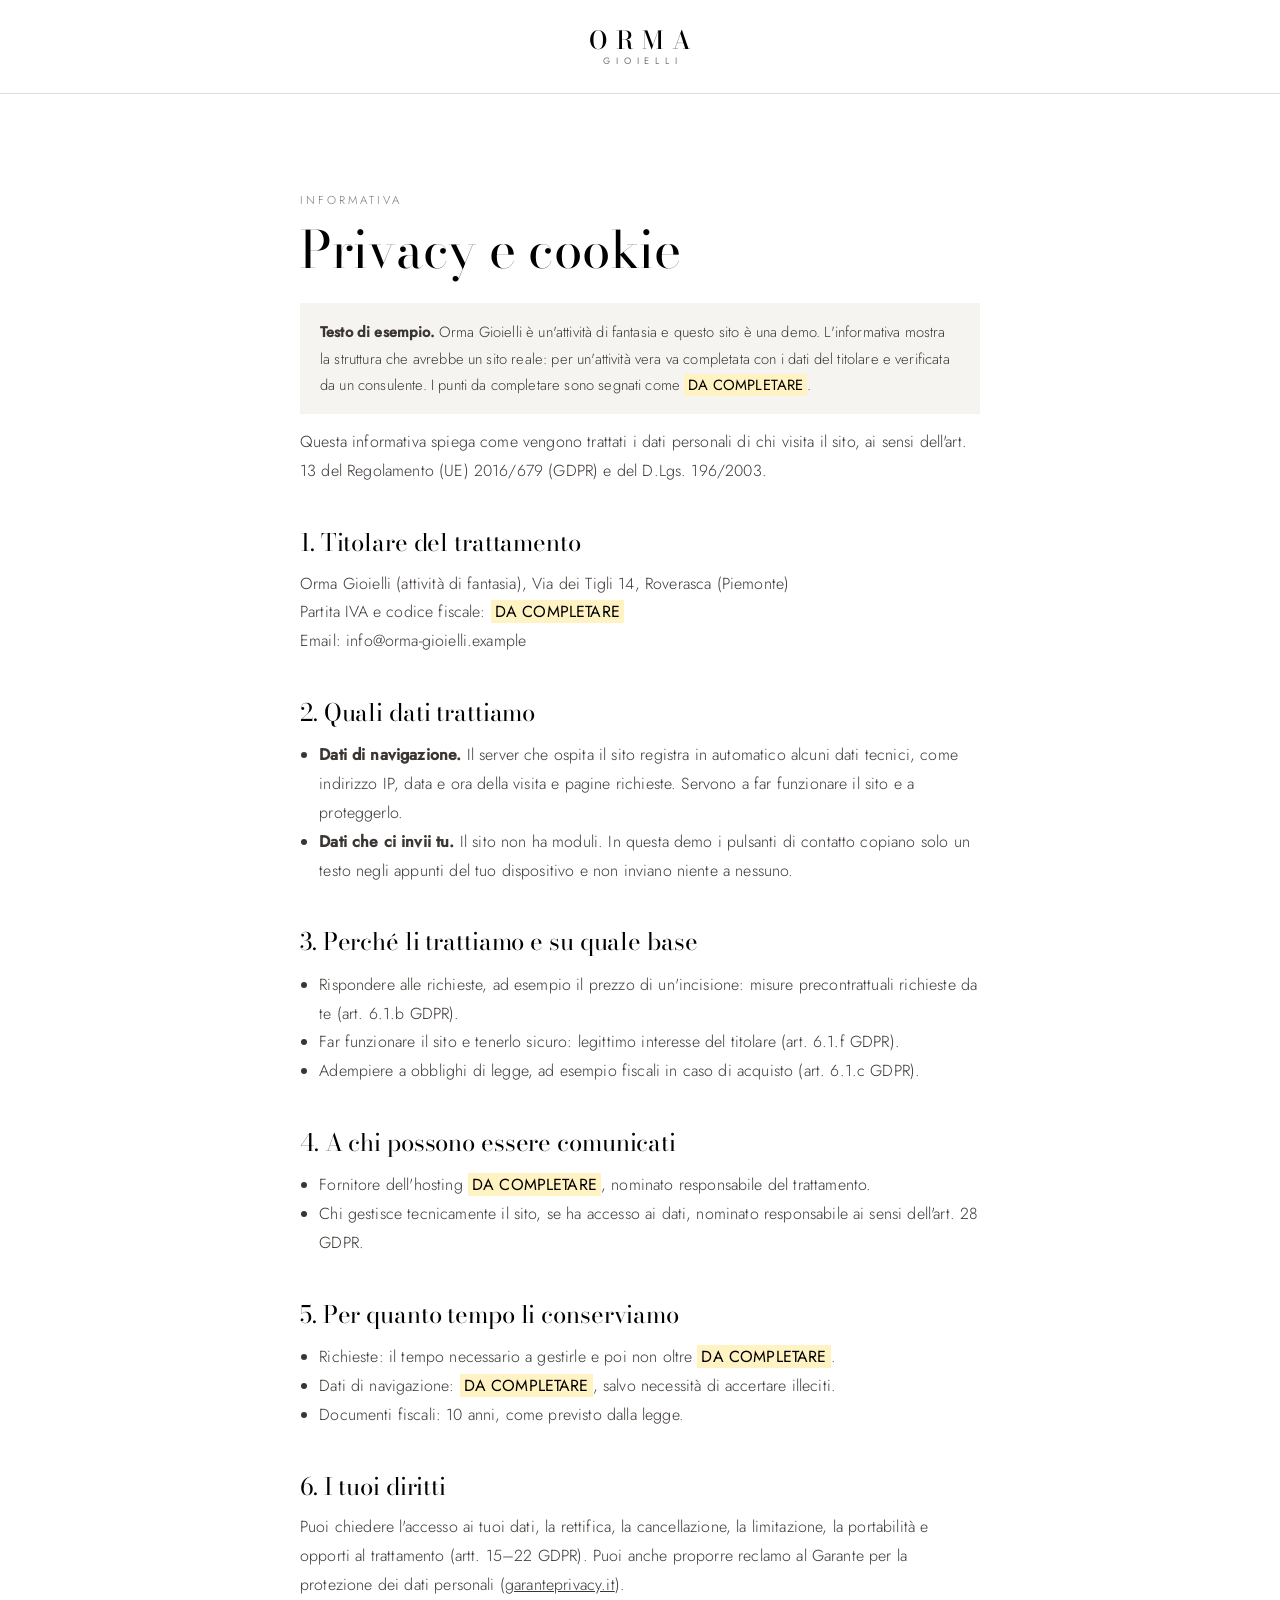
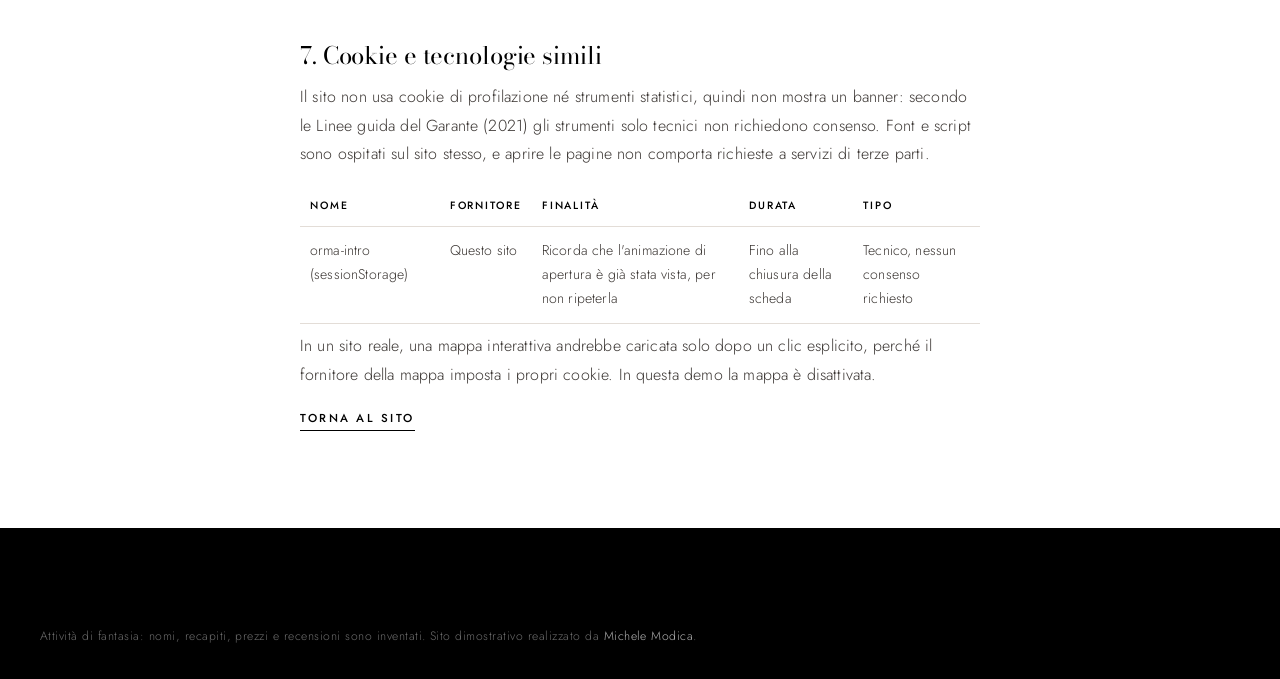
<file: privacy.html>
<!doctype html>
<html lang="it">
<head>
  <meta charset="utf-8">
  <meta name="viewport" content="width=device-width, initial-scale=1">
  <title>Privacy e cookie | Orma Gioielli (demo)</title>
  <meta name="description" content="Informativa di esempio per il sito dimostrativo di una gioielleria di fantasia.">
  <meta name="robots" content="noindex, nofollow">
  <link rel="icon" href="data:image/svg+xml,%3Csvg xmlns='http://www.w3.org/2000/svg' viewBox='0 0 32 32'%3E%3Crect width='32' height='32' fill='%23000'/%3E%3Ctext x='16' y='23' font-family='Georgia,serif' font-size='20' fill='%23fff' text-anchor='middle'%3EO%3C/text%3E%3C/svg%3E">
  <link rel="stylesheet" href="assets/fonts/fonts.css">
  <link rel="stylesheet" href="assets/site.css?v=13">
</head>
<body class="legal-page">
  <header class="legal-header">
    <a class="brand" href="index.html" aria-label="Orma Gioielli, torna al sito">
      <span class="brand-name">Orma</span>
      <span class="brand-sub">Gioielli</span>
    </a>
  </header>

  <main class="legal">
    <p class="kicker">Informativa</p>
    <h1>Privacy e cookie</h1>
    <p class="legal-note"><strong>Testo di esempio.</strong> Orma Gioielli è un'attività di fantasia e questo sito è una demo. L'informativa mostra la struttura che avrebbe un sito reale: per un'attività vera va completata con i dati del titolare e verificata da un consulente. I punti da completare sono segnati come <span class="todo">DA COMPLETARE</span>.</p>

    <p>Questa informativa spiega come vengono trattati i dati personali di chi visita il sito, ai sensi dell'art. 13 del Regolamento (UE) 2016/679 (GDPR) e del D.Lgs. 196/2003.</p>

    <h2>1. Titolare del trattamento</h2>
    <p>Orma Gioielli (attività di fantasia), Via dei Tigli 14, Roverasca (Piemonte)<br>
      Partita IVA e codice fiscale: <span class="todo">DA COMPLETARE</span><br>
      Email: info@orma-gioielli.example</p>

    <h2>2. Quali dati trattiamo</h2>
    <ul>
      <li><strong>Dati di navigazione.</strong> Il server che ospita il sito registra in automatico alcuni dati tecnici, come indirizzo IP, data e ora della visita e pagine richieste. Servono a far funzionare il sito e a proteggerlo.</li>
      <li><strong>Dati che ci invii tu.</strong> Il sito non ha moduli. In questa demo i pulsanti di contatto copiano solo un testo negli appunti del tuo dispositivo e non inviano niente a nessuno.</li>
    </ul>

    <h2>3. Perché li trattiamo e su quale base</h2>
    <ul>
      <li>Rispondere alle richieste, ad esempio il prezzo di un'incisione: misure precontrattuali richieste da te (art. 6.1.b GDPR).</li>
      <li>Far funzionare il sito e tenerlo sicuro: legittimo interesse del titolare (art. 6.1.f GDPR).</li>
      <li>Adempiere a obblighi di legge, ad esempio fiscali in caso di acquisto (art. 6.1.c GDPR).</li>
    </ul>

    <h2>4. A chi possono essere comunicati</h2>
    <ul>
      <li>Fornitore dell'hosting <span class="todo">DA COMPLETARE</span>, nominato responsabile del trattamento.</li>
      <li>Chi gestisce tecnicamente il sito, se ha accesso ai dati, nominato responsabile ai sensi dell'art. 28 GDPR.</li>
    </ul>

    <h2>5. Per quanto tempo li conserviamo</h2>
    <ul>
      <li>Richieste: il tempo necessario a gestirle e poi non oltre <span class="todo">DA COMPLETARE</span>.</li>
      <li>Dati di navigazione: <span class="todo">DA COMPLETARE</span>, salvo necessità di accertare illeciti.</li>
      <li>Documenti fiscali: 10 anni, come previsto dalla legge.</li>
    </ul>

    <h2>6. I tuoi diritti</h2>
    <p>Puoi chiedere l'accesso ai tuoi dati, la rettifica, la cancellazione, la limitazione, la portabilità e opporti al trattamento (artt. 15–22 GDPR). Puoi anche proporre reclamo al Garante per la protezione dei dati personali (<a href="https://www.garanteprivacy.it" target="_blank" rel="noopener">garanteprivacy.it</a>).</p>

    <h2 id="cookie">7. Cookie e tecnologie simili</h2>
    <p>Il sito non usa cookie di profilazione né strumenti statistici, quindi non mostra un banner: secondo le Linee guida del Garante (2021) gli strumenti solo tecnici non richiedono consenso. Font e script sono ospitati sul sito stesso, e aprire le pagine non comporta richieste a servizi di terze parti.</p>
    <div class="table-scroll">
    <table class="legal-table">
      <thead>
        <tr><th>Nome</th><th>Fornitore</th><th>Finalità</th><th>Durata</th><th>Tipo</th></tr>
      </thead>
      <tbody>
        <tr><td>orma-intro (sessionStorage)</td><td>Questo sito</td><td>Ricorda che l'animazione di apertura è già stata vista, per non ripeterla</td><td>Fino alla chiusura della scheda</td><td>Tecnico, nessun consenso richiesto</td></tr>
      </tbody>
    </table>
    </div>
    <p>In un sito reale, una mappa interattiva andrebbe caricata solo dopo un clic esplicito, perché il fornitore della mappa imposta i propri cookie. In questa demo la mappa è disattivata.</p>

    <p class="legal-back"><a class="link" href="index.html">Torna al sito</a></p>
  </main>

  <footer class="site-footer">
    <p class="wrap footer-note">Attività di fantasia: nomi, recapiti, prezzi e recensioni sono inventati. Sito dimostrativo realizzato da <a href="https://www.modicamichele.it">Michele Modica</a>.</p>
  </footer>
</body>
</html>
</file>
<file: assets/fonts/fonts.css>
/* Font in locale (niente richieste a Google Fonts): sottoinsieme latino */
@font-face { font-family: "Bodoni Moda"; font-style: italic; font-weight: 400; font-display: swap; src: url("bodoni-moda-italic.woff2") format("woff2"); unicode-range: U+0000-00FF, U+0131, U+0152-0153, U+02BB-02BC, U+02C6, U+02DA, U+02DC, U+0304, U+0308, U+0329, U+2000-206F, U+20AC, U+2122, U+2191, U+2193, U+2212, U+2215, U+FEFF, U+FFFD; }
@font-face { font-family: "Bodoni Moda"; font-style: normal; font-weight: 400 500; font-display: swap; src: url("bodoni-moda.woff2") format("woff2"); unicode-range: U+0000-00FF, U+0131, U+0152-0153, U+02BB-02BC, U+02C6, U+02DA, U+02DC, U+0304, U+0308, U+0329, U+2000-206F, U+20AC, U+2122, U+2191, U+2193, U+2212, U+2215, U+FEFF, U+FFFD; }
@font-face { font-family: "Courier Prime"; font-style: normal; font-weight: 700; font-display: swap; src: url("courier-prime.woff2") format("woff2"); unicode-range: U+0000-00FF, U+0131, U+0152-0153, U+02BB-02BC, U+02C6, U+02DA, U+02DC, U+0304, U+0308, U+0329, U+2000-206F, U+20AC, U+2122, U+2191, U+2193, U+2212, U+2215, U+FEFF, U+FFFD; }
@font-face { font-family: "Josefin Sans"; font-style: normal; font-weight: 600; font-display: swap; src: url("josefin-sans.woff2") format("woff2"); unicode-range: U+0000-00FF, U+0131, U+0152-0153, U+02BB-02BC, U+02C6, U+02DA, U+02DC, U+0304, U+0308, U+0329, U+2000-206F, U+20AC, U+2122, U+2191, U+2193, U+2212, U+2215, U+FEFF, U+FFFD; }
@font-face { font-family: "Jost"; font-style: normal; font-weight: 300 500; font-display: swap; src: url("jost.woff2") format("woff2"); unicode-range: U+0000-00FF, U+0131, U+0152-0153, U+02BB-02BC, U+02C6, U+02DA, U+02DC, U+0304, U+0308, U+0329, U+2000-206F, U+20AC, U+2122, U+2191, U+2193, U+2212, U+2215, U+FEFF, U+FFFD; }
@font-face { font-family: "Pinyon Script"; font-style: normal; font-weight: 400; font-display: swap; src: url("pinyon-script.woff2") format("woff2"); unicode-range: U+0000-00FF, U+0131, U+0152-0153, U+02BB-02BC, U+02C6, U+02DA, U+02DC, U+0304, U+0308, U+0329, U+2000-206F, U+20AC, U+2122, U+2191, U+2193, U+2212, U+2215, U+FEFF, U+FFFD; }
</file>
<file: assets/site.css>
/* Orma Gioielli (attività di fantasia) — concept "maison"
   Bianco, nero e una sola tinta firma: rosa cipria. */
:root {
  --white: #FFFFFF;
  --porcelain: #F6F4F1;
  --cipria: #EFE2DC;
  --ink: #000000;
  --text: #3B3633;
  --muted: #7C746E;
  --line: #E3DDD7;
  --gold: #A88B5C;

  --serif: "Bodoni Moda", "Didot", "Bodoni 72", Georgia, serif;
  --sans: "Jost", "Futura", "Century Gothic", system-ui, sans-serif;

  --wrap: 1320px;
  --gutter: 20px;
  --announce-h: 36px;
  --header-h: 76px;
  --header-h-compact: 60px;
  --header-offset: 112px;
  --sbw: 0px;
  --ease: cubic-bezier(.22, .61, .2, 1);
  --ease-slow: cubic-bezier(.16, 1, .3, 1);
}
@media (min-width: 760px) { :root { --gutter: 40px; } }

*, *::before, *::after { box-sizing: border-box; }
html { scroll-behavior: smooth; scroll-padding-top: 72px; -webkit-text-size-adjust: 100%; }
body {
  margin: 0; padding-top: calc(var(--announce-h) + var(--header-h));
  background: var(--white); color: var(--text);
  font: 400 1rem/1.7 var(--sans); letter-spacing: .01em;
  -webkit-font-smoothing: antialiased; overflow-x: hidden;
}
img { display: block; max-width: 100%; height: auto; }
a { color: inherit; }
p { margin: 0; text-wrap: pretty; }
h1, h2, h3 { margin: 0; font-family: var(--serif); font-weight: 400; color: var(--ink); letter-spacing: -.005em; }
h1 { font-size: clamp(2.7rem, 6.4vw, 5.6rem); line-height: 1.02; }
h2 { font-size: clamp(2.1rem, 4.2vw, 3.6rem); line-height: 1.06; text-wrap: balance; }
h3 { font-size: 1.35rem; line-height: 1.25; }
button { font: inherit; }

.wrap { width: 100%; max-width: var(--wrap); margin-inline: auto; padding-inline: var(--gutter); }
.section { padding-block: clamp(80px, 11vw, 150px); }
.section-title { text-align: center; margin-bottom: clamp(40px, 6vw, 72px); }
.kicker { font: 500 .72rem/1.4 var(--sans); letter-spacing: .26em; text-transform: uppercase; color: var(--muted); }

.skip-link { position: fixed; left: -9999px; top: 8px; z-index: 300; background: var(--ink); color: #fff; padding: 10px 16px; }
.skip-link:focus { left: 8px; }
:focus-visible { outline: 1.5px solid var(--ink); outline-offset: 4px; }

/* ---------- Bottoni e link ---------- */
.btn {
  display: inline-flex; align-items: center; justify-content: center;
  min-height: 52px; padding: 14px 34px; border: 1px solid var(--ink); border-radius: 0;
  background: var(--ink); color: #fff; cursor: pointer; text-decoration: none; text-align: center;
  font: 500 .74rem/1.2 var(--sans); letter-spacing: .22em; text-transform: uppercase;
  transition: background-color .35s var(--ease), color .35s var(--ease), border-color .35s var(--ease);
}
.btn:hover { background: transparent; color: var(--ink); }
.btn-outline { background: transparent; color: var(--ink); }
.btn-outline:hover { background: var(--ink); color: #fff; }
.btn-light { background: #fff; color: var(--ink); border-color: #fff; }
.btn-light:hover { background: transparent; color: #fff; }
.btn-outline-light { background: transparent; color: #fff; border-color: rgba(255, 255, 255, .7); }
.btn-outline-light:hover { background: #fff; color: var(--ink); border-color: #fff; }

.link {
  display: inline-block; font: 500 .72rem/1 var(--sans); letter-spacing: .22em; text-transform: uppercase;
  color: var(--ink); text-decoration: none; padding-bottom: 6px;
  background: linear-gradient(currentColor, currentColor) left bottom / 100% 1px no-repeat;
  transition: background-size .5s var(--ease);
}
.link:hover, a:hover > .link { background-size: 30% 1px; }
.link-light { color: #fff; }

/* ---------- Masthead: barra annunci + header ---------- */
.masthead {
  position: fixed; top: 0; left: 0; right: 0; z-index: 50;
  transition: transform .7s var(--ease-slow);
}
.masthead.is-compact { transform: translateY(calc(-1 * var(--announce-h))); }
.masthead.is-hidden { transform: translateY(-100%); }

.announce { position: relative; height: var(--announce-h); overflow: hidden; background: var(--ink); color: #fff; }
.announce-item {
  position: absolute; inset: 0; display: flex; align-items: center; justify-content: center;
  padding-inline: var(--gutter); white-space: nowrap; overflow: hidden; text-overflow: ellipsis;
  font: 400 .66rem/1 var(--sans); letter-spacing: .2em; text-transform: uppercase;
  opacity: 0; transform: translateY(10px); transition: opacity .8s var(--ease), transform .9s var(--ease-slow);
}
.announce-item.is-active { opacity: 1; transform: none; }
.announce-item.is-leaving { opacity: 0; transform: translateY(-10px); }
@media (min-width: 760px) { .announce-item { font-size: .7rem; } }

.site-header { background: rgba(255, 255, 255, .97); border-bottom: 1px solid transparent; transition: border-color .4s; }
.masthead.is-compact .site-header { border-bottom-color: var(--line); }
.header-inner {
  display: grid; grid-template-columns: 1fr auto 1fr; align-items: center;
  min-height: var(--header-h); padding-inline: var(--gutter); max-width: 1600px; margin-inline: auto;
  transition: min-height .6s var(--ease-slow);
}
.masthead.is-compact .header-inner { min-height: var(--header-h-compact); }

.brand { grid-column: 2; display: grid; justify-items: center; gap: 3px; text-decoration: none; color: var(--ink); transition: transform .6s var(--ease-slow); }
.brand-name { font: 500 1.55rem/1 var(--serif); letter-spacing: .34em; text-transform: uppercase; margin-right: -.34em; }
.brand-sub { font: 400 .58rem/1 var(--sans); letter-spacing: .62em; text-transform: uppercase; margin-right: -.62em; color: var(--muted); transition: opacity .4s; }
.masthead.is-compact .brand { transform: scale(.86); }
.masthead.is-compact .brand-sub { opacity: 0; }
.brand-light { color: #fff; }
.brand-light .brand-sub { color: rgba(255, 255, 255, .55); }

.menu-toggle, .menu-close {
  grid-column: 1; justify-self: start; display: inline-flex; align-items: center; gap: 12px;
  min-height: 44px; padding: 0; border: 0; background: none; cursor: pointer; color: inherit;
  font: 500 .7rem/1 var(--sans); letter-spacing: .22em; text-transform: uppercase;
}
.menu-toggle { color: var(--ink); }
@media (max-width: 479px) {
  /* su schermi stretti resta solo l'icona: l'etichetta rimane per i lettori di schermo */
  .menu-toggle-label { position: absolute; width: 1px; height: 1px; overflow: hidden; clip-path: inset(50%); white-space: nowrap; }
  .brand-name { font-size: 1.32rem; letter-spacing: .3em; margin-right: -.3em; }
  .menu-toggle, .menu-close { min-width: 44px; }
}
.burger { position: relative; display: inline-block; width: 24px; height: 10px; }
.burger i { position: absolute; left: 0; right: 0; height: 1px; background: currentColor; transition: transform .6s var(--ease-slow), top .6s var(--ease-slow); }
.burger i:first-child { top: 0; }
.burger i:last-child { top: 9px; }
.burger.is-x i:first-child { top: 4.5px; transform: rotate(45deg); }
.burger.is-x i:last-child { top: 4.5px; transform: rotate(-45deg); }

.site-nav { display: none; }
.header-tools { grid-column: 3; justify-self: end; display: flex; align-items: center; gap: 24px; }
.tool { display: inline-flex; align-items: center; gap: 9px; min-height: 44px; text-decoration: none; color: var(--ink); font: 400 .7rem/1 var(--sans); letter-spacing: .18em; text-transform: uppercase; }
button.tool { background: none; border: 0; padding: 0; cursor: pointer; }
.tool svg { width: 19px; height: 19px; fill: none; stroke: currentColor; stroke-width: 1.2; }
.tool-status { display: none; }

@media (min-width: 960px) {
  .menu-toggle { display: none; }
  .tool-status { display: inline-flex; }
  .site-nav { grid-column: 1; grid-row: 1; display: flex; gap: 30px; }
  .site-nav a {
    padding: 6px 0; text-decoration: none; color: var(--ink);
    font: 400 .7rem/1 var(--sans); letter-spacing: .2em; text-transform: uppercase;
    background: linear-gradient(currentColor, currentColor) left bottom / 0 1px no-repeat;
    transition: background-size .45s var(--ease);
  }
  .site-nav a:hover, .site-nav a.is-current { background-size: 100% 1px; }
}

/* ---------- Menu mobile a schermo intero ---------- */
.menu-overlay {
  position: fixed; inset: 0; z-index: 100;
  display: grid; grid-template-rows: auto 1fr auto;
  background: var(--ink); color: #fff;
  overflow-y: auto; overscroll-behavior: contain;
  clip-path: inset(0 0 100% 0); transition: clip-path .8s var(--ease-slow);
}
.menu-overlay[hidden] { display: none; }
.menu-overlay.is-open { clip-path: inset(0 0 0 0); }
.menu-top {
  display: grid; grid-template-columns: 1fr auto 1fr; align-items: center;
  min-height: var(--header-h); padding: 0 var(--gutter);
  border-bottom: 1px solid rgba(255, 255, 255, .12);
}
.menu-top .brand { pointer-events: none; }
.menu-overlay.is-open .menu-close .burger i { transition-delay: .25s; }
.menu-overlay.is-open .menu-close .burger i:first-child { top: 4.5px; transform: rotate(45deg); }
.menu-overlay.is-open .menu-close .burger i:last-child { top: 4.5px; transform: rotate(-45deg); }

.menu-nav { display: grid; align-content: center; padding: 28px var(--gutter); }
.menu-nav a {
  display: block; overflow: hidden; padding: 6px 0; text-decoration: none; color: #fff;
  font: 400 clamp(2.5rem, 11.5vw, 3.8rem)/1.1 var(--serif);
  transition: opacity .4s;
}
.menu-nav a span { display: inline-block; transform: translateY(115%); transition: transform .5s var(--ease); }
.menu-overlay.is-open .menu-nav a span { transform: none; transition: transform 1s var(--ease-slow) calc(.2s + var(--i) * .07s); }
.menu-nav:hover a { opacity: .45; }
.menu-nav a:hover, .menu-nav a:focus-visible { opacity: 1; }
.menu-nav a:focus-visible { outline-color: #fff; }

.menu-foot {
  display: grid; gap: 16px; padding: 26px var(--gutter) calc(30px + env(safe-area-inset-bottom));
  border-top: 1px solid rgba(255, 255, 255, .12);
  opacity: 0; transform: translateY(14px); transition: opacity .3s, transform .4s;
}
.menu-overlay.is-open .menu-foot { opacity: 1; transform: none; transition: opacity .8s ease .55s, transform 1s var(--ease-slow) .55s; }
.menu-address { font-size: .92rem; font-weight: 300; color: rgba(255, 255, 255, .7); }
.menu-actions { display: flex; flex-wrap: wrap; align-items: center; gap: 14px 26px; }
.menu-overlay :focus-visible { outline-color: #fff; }
@media (min-width: 960px) { .menu-overlay { display: none !important; } }

/* blocco dello scroll quando menu o scheda sono aperti */
.is-locked body { position: fixed; left: 0; right: 0; width: 100%; overflow: hidden; padding-right: var(--sbw); }
.is-locked .masthead { right: var(--sbw); }

/* ---------- Intro (solo alla prima visita) ---------- */
.intro {
  position: fixed; inset: 0; z-index: 200; display: none; place-items: center;
  background: var(--ink); color: #fff;
  clip-path: inset(0 0 0 0); transition: clip-path 1.15s var(--ease-slow);
}
.has-intro .intro { display: grid; animation: intro-failsafe .01s linear 5s forwards; }
.intro.is-out { clip-path: inset(0 0 100% 0); }
@keyframes intro-failsafe { to { visibility: hidden; opacity: 0; pointer-events: none; } }
.intro-active { overflow: hidden; }
.intro-mark { display: grid; justify-items: center; gap: 16px; }
.intro-name { font: 500 clamp(1.9rem, 7vw, 3rem)/1 var(--serif); letter-spacing: .34em; text-transform: uppercase; margin-right: -.34em; }
.intro-name span { display: inline-block; opacity: 0; transform: translateY(18px); animation: intro-letter 1s var(--ease-slow) forwards; animation-delay: calc(.1s + var(--i) * .065s); }
.intro-line { display: block; width: 0; height: 1px; background: rgba(255, 255, 255, .55); animation: intro-line 1.2s var(--ease-slow) .45s forwards; }
.intro-sub { font: 400 .64rem/1 var(--sans); letter-spacing: .62em; text-transform: uppercase; margin-right: -.62em; color: rgba(255, 255, 255, .6); opacity: 0; animation: intro-fade .9s ease .75s forwards; }
@keyframes intro-letter { to { opacity: 1; transform: none; } }
@keyframes intro-line { to { width: 132px; } }
@keyframes intro-fade { to { opacity: 1; } }

/* ---------- Hero ---------- */
.hero { position: relative; height: min(calc(100svh - var(--announce-h) - var(--header-h)), 900px); min-height: 560px; overflow: hidden; background: #1b1715; color: #fff; }
.hero-photo {
  position: absolute; left: 0; right: 0; top: -8%; bottom: -8%; margin: 0;
  transform: scaleX(-1) translate3d(0, var(--py, 0px), 0);
}
.hero-photo img { width: 100%; height: 100%; object-fit: cover; object-position: 50% 30%; }
.hero::after {
  content: ""; position: absolute; inset: 0; pointer-events: none;
  background:
    linear-gradient(90deg, rgba(0,0,0,.5) 0%, rgba(0,0,0,.22) 38%, rgba(0,0,0,0) 62%),
    linear-gradient(180deg, rgba(0,0,0,0) 45%, rgba(0,0,0,.45) 100%);
}
.hero-content {
  position: absolute; z-index: 1; left: 0; right: 0; bottom: 0;
  max-width: var(--wrap); margin-inline: auto; padding: 0 var(--gutter) clamp(40px, 7vw, 88px);
  display: grid; gap: 22px; justify-items: start;
}
.hero .kicker { color: rgba(255, 255, 255, .85); }
.hero-title { color: #fff; max-width: 11ch; }
.hero-title .line { display: block; overflow: hidden; padding-bottom: .08em; margin-bottom: -.08em; }
.hero-title .line > span { display: inline-block; }
.hero-lead { font-weight: 300; font-size: 1.1rem; max-width: 40ch; color: rgba(255, 255, 255, .9); }
.hero-actions { display: flex; flex-wrap: wrap; gap: 12px; margin-top: 6px; }

.scroll-cue { display: none; }
@media (min-width: 960px) {
  .scroll-cue {
    display: block; position: absolute; z-index: 1; left: 50%; bottom: 0; width: 1px; height: 72px;
    background: rgba(255, 255, 255, .22); overflow: hidden;
  }
  .scroll-cue::after {
    content: ""; position: absolute; left: 0; top: -40%; width: 1px; height: 40%; background: #fff;
    animation: cue 2.6s var(--ease) infinite;
  }
}
@keyframes cue { 0% { top: -40%; } 65%, 100% { top: 100%; } }

@media (max-width: 759px) {
  .hero { height: calc(100svh - var(--announce-h) - var(--header-h)); max-height: 780px; }
  /* inquadratura più alta su mobile: orecchino e ciondolo restano sopra il titolo */
  .hero-photo { top: -26%; bottom: -2%; }
  .hero-title { font-size: clamp(2.5rem, 11vw, 3.3rem); }
  .hero-lead { font-size: 1rem; }
  .hero-actions { display: grid; grid-template-columns: 1fr; width: 100%; }
  .hero-actions .btn { width: 100%; }
}

/* ingresso lento */
.js .hero-photo img { transform: scale(1.12); opacity: 0; }
.js .hero-title .line > span { transform: translateY(110%); }
.js .hero-content > :not(h1) { opacity: 0; transform: translateY(16px); }
.is-loaded .hero-photo img { transform: scale(1); opacity: 1; transition: transform 3.2s var(--ease-slow), opacity 1.4s ease; }
.is-loaded .hero-title .line > span { transform: none; transition: transform 1.3s var(--ease-slow) .35s; }
.is-loaded .hero-title .line:nth-child(2) > span { transition-delay: .48s; }
.is-loaded .hero-content > :not(h1) { opacity: 1; transform: none; transition: opacity 1.1s var(--ease-slow), transform 1.1s var(--ease-slow); }
.is-loaded .hero-content > .kicker { transition-delay: .2s; }
.is-loaded .hero-content > .hero-lead { transition-delay: .75s; }
.is-loaded .hero-content > .hero-actions { transition-delay: .9s; }

/* ---------- Effetti condivisi ---------- */
/* foto che si svelano dal basso */
.curtain { clip-path: inset(0 0 0 0); }
.curtain img { transform-origin: 50% 60%; }
.motion-ready .curtain:not(.is-in) { clip-path: inset(100% 0 0 0); }
.motion-ready .curtain:not(.is-in) img { transform: scale(1.18); }
.motion-ready .curtain.is-in { transition: clip-path 1.5s var(--ease-slow) var(--d, 0s); }
.motion-ready .curtain.is-in img { transition: transform 2.2s var(--ease-slow) var(--d, 0s); }

/* riflesso di luce al passaggio del mouse */
.glint { position: relative; overflow: hidden; }
.glint::after {
  content: ""; position: absolute; inset: 0; z-index: 1; pointer-events: none;
  background: linear-gradient(115deg, transparent 32%, rgba(255, 255, 255, .42) 48%, rgba(255, 255, 255, .1) 55%, transparent 68%);
  transform: translateX(-135%);
}
.glint:hover::after, a:hover > .glint::after, .product:hover .glint::after {
  transform: translateX(135%); transition: transform 1.3s var(--ease);
}
.glint img { transition: transform 1.4s var(--ease-slow); }
.glint:hover img, a:hover > .glint img, .product:hover .glint img { transform: scale(1.05); transition-delay: 0s; transition-duration: 1.4s; }

/* titoli che salgono riga per riga */
[data-split] .line { display: block; overflow: hidden; padding-bottom: .1em; margin-bottom: -.1em; }
[data-split] .line > span { display: inline-block; transition: transform 1.25s var(--ease-slow) calc(var(--i, 0) * .11s); }
.motion-ready [data-split].is-split:not(.is-in) .line > span { transform: translateY(112%); }

/* liste che compaiono in sequenza */
.motion-ready .reveal { opacity: 0; transform: translateY(26px); }
.motion-ready .reveal.is-in { opacity: 1; transform: none; transition: opacity 1.1s var(--ease-slow) var(--d, 0s), transform 1.1s var(--ease-slow) var(--d, 0s); }

/* ---------- Collezioni ---------- */
.tiles { display: grid; gap: 52px 24px; }
@media (min-width: 760px) { .tiles { grid-template-columns: repeat(3, 1fr); } }
.tile { display: grid; justify-items: center; text-align: center; gap: 10px; text-decoration: none; color: var(--text); }
.tile-media { display: block; width: 100%; aspect-ratio: 3 / 4; margin-bottom: 18px; background: var(--porcelain); }
.tile-media img { width: 100%; height: 100%; object-fit: cover; }
.tile h3 { font-size: 1.7rem; }
.tile p { color: var(--muted); font-weight: 300; }
.tile .link { margin-top: 8px; }

/* ---------- Incisione (sezione nera) ---------- */
.lab { position: relative; background: var(--ink); color: rgba(255, 255, 255, .82); }
.lab h2 { color: #fff; }
.lab .kicker { color: var(--gold); }
.lab-head { display: grid; gap: 18px; justify-items: center; text-align: center; max-width: 680px; margin: 0 auto clamp(48px, 7vw, 80px); }
.lab-head p:last-child { font-weight: 300; font-size: 1.08rem; }

.lab-grid { display: grid; grid-template-columns: minmax(0, 1fr); gap: 40px; align-items: start; }
@media (min-width: 960px) { .lab-grid { grid-template-columns: minmax(0, 1.15fr) minmax(0, 1fr); gap: 72px; } }
.lab-stage { display: grid; grid-template-columns: minmax(0, 1fr); gap: 18px; }
@media (min-width: 960px) { .lab-stage { position: sticky; top: 84px; } }

.lab-tray {
  position: relative; overflow: hidden; aspect-ratio: 1; display: grid; place-items: center; padding: 8%;
  perspective: 900px; --rx: 0; --ry: 0; --lx: 50%; --ly: 40%;
  background:
    radial-gradient(55% 50% at 50% 42%, rgba(255, 255, 255, .09), transparent 70%),
    repeating-linear-gradient(115deg, rgba(255, 255, 255, .012) 0 2px, transparent 2px 5px),
    #121110;
  box-shadow: inset 0 0 0 1px rgba(255, 255, 255, .08), inset 0 2px 40px rgba(0, 0, 0, .7);
}
.lab-tray::after {
  content: ""; position: absolute; inset: 0; pointer-events: none;
  background: radial-gradient(38% 38% at var(--lx) var(--ly), rgba(255, 240, 210, .1), transparent 70%);
}
.lab-tray .tag-svg {
  width: 100%; max-width: 460px; filter: drop-shadow(0 26px 30px rgba(0, 0, 0, .7));
  transform: rotateX(calc(var(--ry) * -12deg)) rotateY(calc(var(--rx) * 14deg));
  transition: transform .6s var(--ease-slow);
}
.lab-tray.is-tilting .tag-svg { transition-duration: .15s; }
.lab-tray.is-switching .tag-svg { animation: tag-pop .6s var(--ease-slow); }
@keyframes tag-pop { 0% { scale: .94; } 60% { scale: 1.02; } 100% { scale: 1; } }
.lab-summary { font-size: .95rem; font-weight: 300; min-height: 3.4em; text-align: center; }
.lab-summary strong { color: #fff; font-weight: 400; }

.tag-svg { display: block; width: 100%; height: auto; overflow: visible; }
.tag-glint { transform: translateX(-220px) skewX(-18deg); }
.is-glinting .tag-glint { animation: glint 1.4s var(--ease) forwards; }
@keyframes glint { to { transform: translateX(560px) skewX(-18deg); } }

.spark {
  position: absolute; z-index: 3; width: 3px; height: 3px; margin: -1.5px 0 0 -1.5px; border-radius: 50%;
  background: #FFF6DE; box-shadow: 0 0 6px 2px rgba(255, 214, 140, .8);
  pointer-events: none; animation: spark .7s ease-out forwards;
}
@keyframes spark { to { transform: translate(var(--dx), var(--dy)) scale(.2); opacity: 0; } }

.lab-controls { display: grid; gap: 30px; }
.lab-controls fieldset { border: 0; margin: 0; padding: 0; min-width: 0; }
.control-label {
  display: block; padding: 0; margin-bottom: 14px;
  font: 500 .7rem/1.4 var(--sans); letter-spacing: .24em; text-transform: uppercase; color: #fff;
}
.optional { color: rgba(255, 255, 255, .45); letter-spacing: .2em; margin-left: 6px; }

.presets { display: grid; padding-bottom: 30px; border-bottom: 1px solid rgba(255, 255, 255, .12); }
.presets-row { display: flex; flex-wrap: wrap; gap: 6px 22px; }
.preset {
  padding: 6px 0; border: 0; cursor: pointer; color: rgba(255, 255, 255, .7);
  font: italic 400 1.02rem/1.4 var(--serif);
  background: linear-gradient(rgba(255, 255, 255, .35), rgba(255, 255, 255, .35)) left bottom / 100% 1px no-repeat;
  transition: color .3s, background-size .5s var(--ease);
}
.preset:hover { color: #fff; background-size: 30% 1px; }

.options { display: flex; flex-wrap: wrap; gap: 8px; }
.option { position: relative; }
.option input { position: absolute; inset: 0; opacity: 0; margin: 0; cursor: pointer; }
.option span {
  display: inline-flex; align-items: center; gap: 10px; min-height: 46px; padding: 10px 20px;
  border: 1px solid rgba(255, 255, 255, .22); color: rgba(255, 255, 255, .85); cursor: pointer;
  font: 400 .9rem/1 var(--sans); letter-spacing: .04em;
  transition: border-color .3s, background-color .3s, color .3s;
}
.option:hover span { border-color: rgba(255, 255, 255, .6); }
.option input:checked + span { border-color: #fff; background: #fff; color: var(--ink); }
.option input:focus-visible + span { outline: 1.5px solid var(--gold); outline-offset: 3px; }
.options-symbols .option span { min-width: 52px; justify-content: center; font-size: 1.1rem; }
.options-symbols .option:first-child span { font-size: .9rem; }

.font-corsivo { font-family: "Pinyon Script", cursive !important; font-size: 1.3rem !important; letter-spacing: 0 !important; }
.font-stampatello { font-family: "Josefin Sans", sans-serif !important; font-weight: 600 !important; text-transform: uppercase; letter-spacing: .1em !important; font-size: .82rem !important; }
.font-macchina { font-family: "Courier Prime", monospace !important; font-weight: 700 !important; }

.swatch { width: 14px; height: 14px; border-radius: 50%; display: inline-block; flex: none; box-shadow: inset 0 0 0 1px rgba(0, 0, 0, .2); }
.swatch-argento { background: linear-gradient(135deg, #fbfcfd, #b7bec6 55%, #eef1f4); }
.swatch-oro { background: linear-gradient(135deg, #fff1c6, #d9b25e 55%, #f6dd9c); }
.swatch-rosa { background: linear-gradient(135deg, #ffe4da, #d99a84 55%, #f6c9b8); }

.field { display: grid; }
.field input {
  min-height: 54px; padding: 12px 0; border: 0; border-bottom: 1px solid rgba(255, 255, 255, .35); border-radius: 0;
  background: transparent; color: #fff; font: 400 1.5rem/1.2 var(--serif);
}
.field input::placeholder { color: rgba(255, 255, 255, .3); }
.field input:focus { outline: none; border-bottom-color: #fff; }
.counter { margin-top: 8px; font-size: .78rem; letter-spacing: .08em; color: rgba(255, 255, 255, .45); }

.lab-cta { display: flex; flex-wrap: wrap; gap: 12px; padding-top: 30px; border-top: 1px solid rgba(255, 255, 255, .12); }
.lab-note { flex-basis: 100%; font-size: .88rem; font-weight: 300; color: rgba(255, 255, 255, .55); max-width: 48ch; }
@media (max-width: 559px) { .lab-cta .btn { flex: 1 1 100%; } }

.steps { list-style: none; counter-reset: step; margin: clamp(64px, 8vw, 100px) 0 0; padding: 40px 0 0; border-top: 1px solid rgba(255, 255, 255, .12); display: grid; gap: 28px; }
@media (min-width: 760px) { .steps { grid-template-columns: repeat(3, 1fr); gap: 40px; } }
.steps li { counter-increment: step; display: grid; gap: 6px; }
.steps li::before { content: counter(step, upper-roman); font: 400 1.1rem/1 var(--serif); color: var(--gold); margin-bottom: 8px; }
.steps strong { font: 400 1.3rem/1.3 var(--serif); color: #fff; }
.steps span { font-weight: 300; }

/* anteprima compatta su mobile */
.lab-mini {
  position: fixed; left: 0; right: 0; top: var(--header-offset); z-index: 45;
  display: grid; grid-template-columns: 58px minmax(0, 1fr) auto; align-items: center; gap: 14px;
  padding: 8px var(--gutter); background: rgba(0, 0, 0, .95); color: #fff;
  border-bottom: 1px solid rgba(255, 255, 255, .14);
  transform: translateY(-160%); visibility: hidden;
  transition: transform .55s var(--ease-slow), top .7s var(--ease-slow), visibility 0s linear .55s;
}
.lab-mini.is-visible { transform: none; visibility: visible; transition: transform .55s var(--ease-slow), top .7s var(--ease-slow), visibility 0s; }
.lab-mini .tag-svg { width: 58px; overflow: hidden; filter: drop-shadow(0 6px 8px rgba(0, 0, 0, .6)); }
.lab-mini-text { font-size: .85rem; font-weight: 300; line-height: 1.35; overflow: hidden; display: -webkit-box; -webkit-line-clamp: 2; -webkit-box-orient: vertical; }
.lab-mini-btn {
  padding: 10px 0; border: 0; background: none; color: #fff; cursor: pointer;
  font: 500 .64rem/1 var(--sans); letter-spacing: .2em; text-transform: uppercase;
  border-bottom: 1px solid rgba(255, 255, 255, .5);
}
@media (min-width: 960px) { .lab-mini { display: none; } }

/* ---------- Selezione prodotti ---------- */
.tabs {
  position: relative; display: flex; gap: 28px; margin: -24px 0 clamp(40px, 5vw, 60px); padding: 4px 2px;
  overflow-x: auto; scrollbar-width: none; scroll-snap-type: x proximity;
}
.tabs::-webkit-scrollbar { display: none; }
@media (min-width: 640px) { .tabs { justify-content: center; gap: 48px; } }
.tabs button {
  flex: none; padding: 10px 0; border: 0; background: none; cursor: pointer; color: var(--muted); scroll-snap-align: start;
  font: 500 .72rem/1 var(--sans); letter-spacing: .22em; text-transform: uppercase;
  border-bottom: 1px solid transparent; transition: color .3s, border-color .3s;
}
.tabs button[aria-selected="true"] { color: var(--ink); border-bottom-color: var(--ink); }
.tabs button:hover { color: var(--ink); }
.tab-panel[hidden] { display: none; }

.products { list-style: none; margin: 0; padding: 0; display: grid; grid-template-columns: repeat(2, minmax(0, 1fr)); gap: 44px 16px; }
@media (min-width: 900px) { .products { grid-template-columns: repeat(4, minmax(0, 1fr)); gap: 56px 24px; } }
.product { display: grid; gap: 6px; align-content: start; text-align: center; justify-items: center; }
.product-media {
  display: block; width: 100%; aspect-ratio: 4 / 5; margin: 0 0 16px; padding: 0; border: 0;
  background: var(--porcelain); cursor: pointer;
}
.product-media img { width: 100%; height: 100%; object-fit: cover; }
.product h3 { font-size: 1.15rem; }
@media (min-width: 900px) { .product h3 { font-size: 1.25rem; } }
.product-name { padding: 0; margin: 0; border: 0; background: none; color: inherit; font: inherit; cursor: pointer; text-align: inherit; }
.product-name:hover { text-decoration: underline; text-decoration-thickness: 1px; text-underline-offset: 5px; }
.product p { font-size: .86rem; font-weight: 300; color: var(--muted); letter-spacing: .02em; }
.product-cta {
  margin-top: 10px; padding: 0 0 5px; border: 0; cursor: pointer; color: var(--ink);
  font: 500 .68rem/1 var(--sans); letter-spacing: .22em; text-transform: uppercase;
  background: linear-gradient(currentColor, currentColor) left bottom / 100% 1px no-repeat;
  transition: background-size .5s var(--ease);
}
.product-cta:hover { background-size: 30% 1px; }

/* ---------- Scheda prodotto ---------- */
.drawer { position: fixed; inset: 0; z-index: 90; }
.drawer[hidden] { display: none; }
.drawer-scrim { position: absolute; inset: 0; background: rgba(0, 0, 0, .42); opacity: 0; transition: opacity .6s var(--ease); }
.drawer-panel {
  position: absolute; top: 0; right: 0; bottom: 0; width: min(580px, 100%);
  background: #fff; overflow-y: auto; overscroll-behavior: contain;
  transform: translateX(100%); transition: transform .8s var(--ease-slow);
}
.drawer.is-open .drawer-scrim { opacity: 1; }
.drawer.is-open .drawer-panel { transform: none; }
.drawer-close {
  position: absolute; top: 14px; right: 14px; z-index: 2; width: 48px; height: 48px;
  display: grid; place-items: center; border: 0; background: rgba(255, 255, 255, .94); color: var(--ink); cursor: pointer;
}
.drawer-media { aspect-ratio: 1; overflow: hidden; background: var(--porcelain); }
.drawer-media img { width: 100%; height: 100%; object-fit: cover; transform: scale(1.08); transition: transform 1.8s var(--ease-slow) .1s; }
.drawer.is-open .drawer-media img { transform: none; }
.drawer-body { display: grid; gap: 18px; padding: 36px clamp(24px, 5vw, 48px) calc(48px + env(safe-area-inset-bottom)); }
.drawer-body h2 { font-size: clamp(1.9rem, 4vw, 2.6rem); }
.drawer-desc { font-weight: 300; font-size: 1.02rem; }
.drawer-specs { margin: 6px 0 0; border-top: 1px solid var(--line); }
.drawer-specs div { display: flex; justify-content: space-between; gap: 16px; padding: 12px 0; border-bottom: 1px solid var(--line); font-size: .9rem; }
.drawer-specs dt { color: var(--muted); }
.drawer-specs dd { margin: 0; text-align: right; color: var(--ink); }
.drawer-actions { display: grid; gap: 10px; margin-top: 8px; }
.drawer-actions .btn { width: 100%; }
@media (max-width: 759px) {
  .drawer-panel { top: auto; left: 0; width: 100%; height: 92svh; transform: translateY(100%); }
  .drawer-media { aspect-ratio: 4 / 3; }
}

/* ---------- Manifesto ---------- */
.manifesto { display: grid; background: var(--cipria); }
@media (min-width: 900px) { .manifesto { grid-template-columns: 1fr 1fr; min-height: 680px; } }
.manifesto-media { position: relative; overflow: hidden; min-height: 440px; }
.manifesto-media img {
  position: absolute; left: 0; width: 100%; top: -70px; height: calc(100% + 140px); object-fit: cover;
  transform: translate3d(0, var(--py, 0px), 0);
}
.motion-ready .manifesto-media.curtain:not(.is-in) img { transform: translate3d(0, var(--py, 0px), 0) scale(1.18); }
.manifesto-text { display: grid; align-content: center; justify-items: start; gap: 24px; padding: clamp(56px, 8vw, 110px) clamp(24px, 7vw, 110px); }
.manifesto blockquote { margin: 0; font: 400 clamp(1.9rem, 3.4vw, 2.9rem)/1.18 var(--serif); color: var(--ink); max-width: 18ch; }
.manifesto blockquote .word { transition: color .6s var(--ease); }
.motion-ready .manifesto blockquote .word { color: rgba(0, 0, 0, .16); }
.motion-ready .manifesto blockquote .word.is-on { color: var(--ink); }
.manifesto-text > p:not(.kicker) { font-weight: 300; font-size: 1.05rem; max-width: 44ch; }

/* ---------- Idee regalo ---------- */
.gifts-head { display: grid; justify-items: center; text-align: center; gap: 16px; margin-bottom: clamp(40px, 6vw, 72px); }
.gifts-head p:last-child { font-weight: 300; color: var(--muted); max-width: 46ch; }
.gift-grid { list-style: none; margin: 0; padding: 0; display: grid; grid-template-columns: repeat(2, minmax(0, 1fr)); gap: 44px 16px; }
@media (min-width: 900px) { .gift-grid { grid-template-columns: repeat(4, minmax(0, 1fr)); gap: 24px; } }
.gift { display: grid; gap: 8px; justify-items: center; text-align: center; text-decoration: none; color: var(--text); }
.gift-media { display: block; width: 100%; aspect-ratio: 3 / 4; margin-bottom: 12px; background: var(--porcelain); }
.gift-media img { width: 100%; height: 100%; object-fit: cover; }
.gift-for { font: 400 1.35rem/1.2 var(--serif); color: var(--ink); }
.gift-desc { font-size: .9rem; font-weight: 300; color: var(--muted); max-width: 26ch; }
.gift .link { margin-top: 6px; }
.gifts-note { text-align: center; margin-top: 56px; font-weight: 300; color: var(--muted); }
.gifts-note a { color: var(--ink); text-underline-offset: 4px; }

/* ---------- Boutique ---------- */
.store { background: var(--porcelain); }
.store-grid { display: grid; gap: 56px; align-items: stretch; }
@media (min-width: 960px) { .store-grid { grid-template-columns: minmax(0, 1fr) minmax(0, 1.25fr); gap: 80px; } }
.store-info { display: grid; gap: 22px; justify-items: start; align-content: center; }
.store-info h2 { margin-top: -6px; }
.store-where { font: 400 1.25rem/1.45 var(--serif); color: var(--ink); }
.status { display: inline-flex; align-items: center; gap: 10px; font: 500 .72rem/1 var(--sans); letter-spacing: .2em; text-transform: uppercase; color: var(--ink); }
.status-light { color: #fff; }
.status-dot { width: 7px; height: 7px; border-radius: 50%; background: #B9B2AC; flex: none; }
.store-open .status-dot { background: #3E8E5E; box-shadow: 0 0 0 4px rgba(62, 142, 94, .16); }
.hours { margin: 0; width: 100%; max-width: 440px; border-top: 1px solid var(--line); }
.hours div { display: flex; justify-content: space-between; gap: 16px; padding: 14px 0; border-bottom: 1px solid var(--line); font-size: .95rem; }
.hours dt { color: var(--ink); }
.hours dd { margin: 0; text-align: right; font-weight: 300; font-variant-numeric: tabular-nums; }
.store-how, .expo { font-size: .92rem; font-weight: 300; color: var(--muted); max-width: 46ch; }
.map { position: relative; min-height: 420px; overflow: hidden; background: #E9E5E0; }
@media (min-width: 960px) { .map { min-height: 600px; } }
.map iframe { position: absolute; inset: 0; width: 100%; height: 100%; border: 0; display: block; filter: grayscale(1) contrast(1.05); }
.map-placeholder {
  position: absolute; inset: 0; z-index: 1; display: grid; place-content: center; justify-items: center; gap: 18px;
  padding: 32px; text-align: center;
  background:
    radial-gradient(closest-side, rgba(233, 229, 224, .96) 55%, rgba(233, 229, 224, 0)),
    linear-gradient(32deg, transparent calc(50% - 1px), rgba(255, 255, 255, .95) calc(50% - 1px), rgba(255, 255, 255, .95) calc(50% + 1px), transparent calc(50% + 1px)),
    linear-gradient(-58deg, transparent calc(50% - 1px), rgba(255, 255, 255, .8) calc(50% - 1px), rgba(255, 255, 255, .8) calc(50% + 1px), transparent calc(50% + 1px)),
    linear-gradient(rgba(255, 255, 255, .55) 1px, transparent 1px) 0 0 / 44px 44px,
    linear-gradient(90deg, rgba(255, 255, 255, .55) 1px, transparent 1px) 0 0 / 44px 44px,
    #E9E5E0;
  transition: opacity .7s var(--ease), visibility 0s linear .7s;
}
.map.is-loaded .map-placeholder { opacity: 0; visibility: hidden; }
.map-pin { width: 34px; height: 34px; fill: none; stroke: var(--ink); stroke-width: 1.1; }
.map-place { font: 400 1.3rem/1.35 var(--serif); color: var(--ink); }
.map-actions { display: flex; flex-wrap: wrap; justify-content: center; align-items: center; gap: 14px 24px; }
.map-note { font-size: .78rem; font-weight: 300; color: var(--muted); max-width: 40ch; }
.map-note a { color: var(--ink); text-underline-offset: 3px; }

/* ---------- Instagram ---------- */
.social-head { text-align: center; display: grid; justify-items: center; }
.social-head .section-title { margin-bottom: 16px; font-style: italic; }
.social-head p { font-weight: 300; color: var(--muted); max-width: 52ch; margin-bottom: 48px; }
.ig-grid { list-style: none; margin: 0; padding: 0; display: grid; grid-template-columns: repeat(3, 1fr); gap: 6px; }
@media (min-width: 900px) { .ig-grid { grid-template-columns: repeat(6, 1fr); gap: 10px; } }
.ig-grid a, .ig-grid .ig-tile { display: block; aspect-ratio: 1; background: var(--porcelain); }
.ig-grid img { width: 100%; height: 100%; object-fit: cover; }
.social-cta { display: flex; justify-content: center; margin-top: 48px; }

/* ---------- Valori ---------- */
.values { border-top: 1px solid var(--line); border-bottom: 1px solid var(--line); }
.values-list { list-style: none; margin: 0 auto; padding-block: 40px; display: grid; gap: 28px; text-align: center; }
@media (min-width: 760px) { .values-list { grid-template-columns: repeat(3, 1fr); } }
.values-list li { display: grid; gap: 6px; }
.values-list strong { font: 500 .72rem/1.4 var(--sans); letter-spacing: .22em; text-transform: uppercase; color: var(--ink); }
.values-list span { font-size: .9rem; font-weight: 300; color: var(--muted); }

/* ---------- Footer ---------- */
.site-footer { background: var(--ink); color: rgba(255, 255, 255, .7); padding-block: 80px 32px; }
.footer-grid { display: grid; gap: 40px; }
@media (min-width: 860px) { .footer-grid { grid-template-columns: 1.4fr 1fr 1fr 1fr; } }
.footer-brand { display: grid; justify-items: start; align-content: start; gap: 8px; color: #fff; }
.footer-brand .brand-sub { color: rgba(255, 255, 255, .5); }
.site-footer p { font-size: .9rem; font-weight: 300; }
.site-footer p + p { margin-top: 10px; }
.footer-title { font: 500 .7rem/1.4 var(--sans) !important; letter-spacing: .24em; text-transform: uppercase; color: #fff; margin-bottom: 18px; }
.site-footer a { color: rgba(255, 255, 255, .7); text-decoration: none; transition: color .3s; }
.site-footer a:hover { color: #fff; }
.site-footer :focus-visible { outline-color: #fff; }
.footer-legal { position: relative; display: flex; flex-wrap: wrap; gap: 8px 28px; margin-top: 64px; padding-top: 24px; }
.footer-legal::before { content: ""; position: absolute; top: 0; left: var(--gutter); right: var(--gutter); height: 1px; background: rgba(255, 255, 255, .14); }
.footer-legal p { margin: 0 !important; font-size: .8rem !important; letter-spacing: .04em; }
.footer-note { margin-top: 18px; font-size: .76rem !important; color: rgba(255, 255, 255, .42); letter-spacing: .04em; }

/* ---------- Barra mobile e toast ---------- */
.mobile-bar {
  position: fixed; left: 0; right: 0; bottom: 0; z-index: 60;
  display: grid; grid-template-columns: 1fr 1fr; gap: 8px;
  padding: 10px var(--gutter) calc(10px + env(safe-area-inset-bottom));
  background: rgba(255, 255, 255, .97); border-top: 1px solid var(--line);
  transform: translateY(110%); transition: transform .5s var(--ease-slow);
}
.mobile-bar .btn { min-height: 48px; padding-inline: 10px; }
.mobile-bar.is-visible { transform: none; }
@media (max-width: 959px) { .site-footer { padding-bottom: 110px; } }
@media (min-width: 960px) { .mobile-bar { display: none; } }

.toast {
  position: fixed; left: 50%; bottom: 28px; z-index: 120; width: max-content; max-width: calc(100% - 32px);
  transform: translate(-50%, 16px); opacity: 0; pointer-events: none;
  background: var(--ink); color: #fff; padding: 16px 24px; font-size: .9rem; letter-spacing: .02em;
  transition: opacity .3s, transform .3s;
}
.toast.is-visible { opacity: 1; transform: translate(-50%, 0); }
@media (max-width: 959px) { body:has(.mobile-bar.is-visible) .toast { bottom: 96px; } }

/* ---------- Scorrimento morbido (Lenis) ---------- */
html.lenis, html.lenis body { height: auto; }
html.lenis, .lenis.lenis-smooth { scroll-behavior: auto !important; }
.lenis.lenis-smooth [data-lenis-prevent] { overscroll-behavior: contain; }
.lenis.lenis-stopped { overflow: hidden; }

/* ---------- Pagine legali ---------- */
.legal-page { padding-top: 0; }
.legal-header { display: flex; justify-content: center; padding: 28px var(--gutter); border-bottom: 1px solid var(--line); }
.legal { max-width: 760px; margin-inline: auto; padding: clamp(56px, 8vw, 96px) var(--gutter) 96px; }
.legal h1 { font-size: clamp(2.2rem, 5vw, 3.2rem); margin: 12px 0 28px; }
.legal h2 { font-size: 1.5rem; margin: 44px 0 14px; }
.legal p, .legal li { font-weight: 300; line-height: 1.8; }
.legal p + p { margin-top: 14px; }
.legal ul { padding-left: 1.2em; }
.legal .todo { background: #FFF3C4; color: var(--ink); padding: 0 4px; font-weight: 400; }
.legal-note { margin-top: 18px; padding: 16px 20px; background: var(--porcelain); font-size: .92rem; }
.legal-back { margin-top: 56px; }
.table-scroll { overflow-x: auto; margin: 18px 0 8px; }
.legal-table { width: 100%; min-width: 620px; border-collapse: collapse; font-size: .88rem; }
.legal-table th, .legal-table td { text-align: left; vertical-align: top; padding: 12px 10px; border-bottom: 1px solid var(--line); font-weight: 300; }
.legal-table th { font: 500 .66rem/1.4 var(--sans); letter-spacing: .18em; text-transform: uppercase; color: var(--ink); }
.legal-header .brand { grid-column: auto; }

@media (prefers-reduced-motion: reduce) {
  html { scroll-behavior: auto; }
  *, *::before, *::after { animation-duration: .01ms !important; animation-iteration-count: 1 !important; transition-duration: .01ms !important; transition-delay: 0s !important; }
  .js .hero-photo img, .js .hero-title .line > span, .js .hero-content > :not(h1) { opacity: 1; transform: none; }
  .scroll-cue { display: none; }
}
</file>
